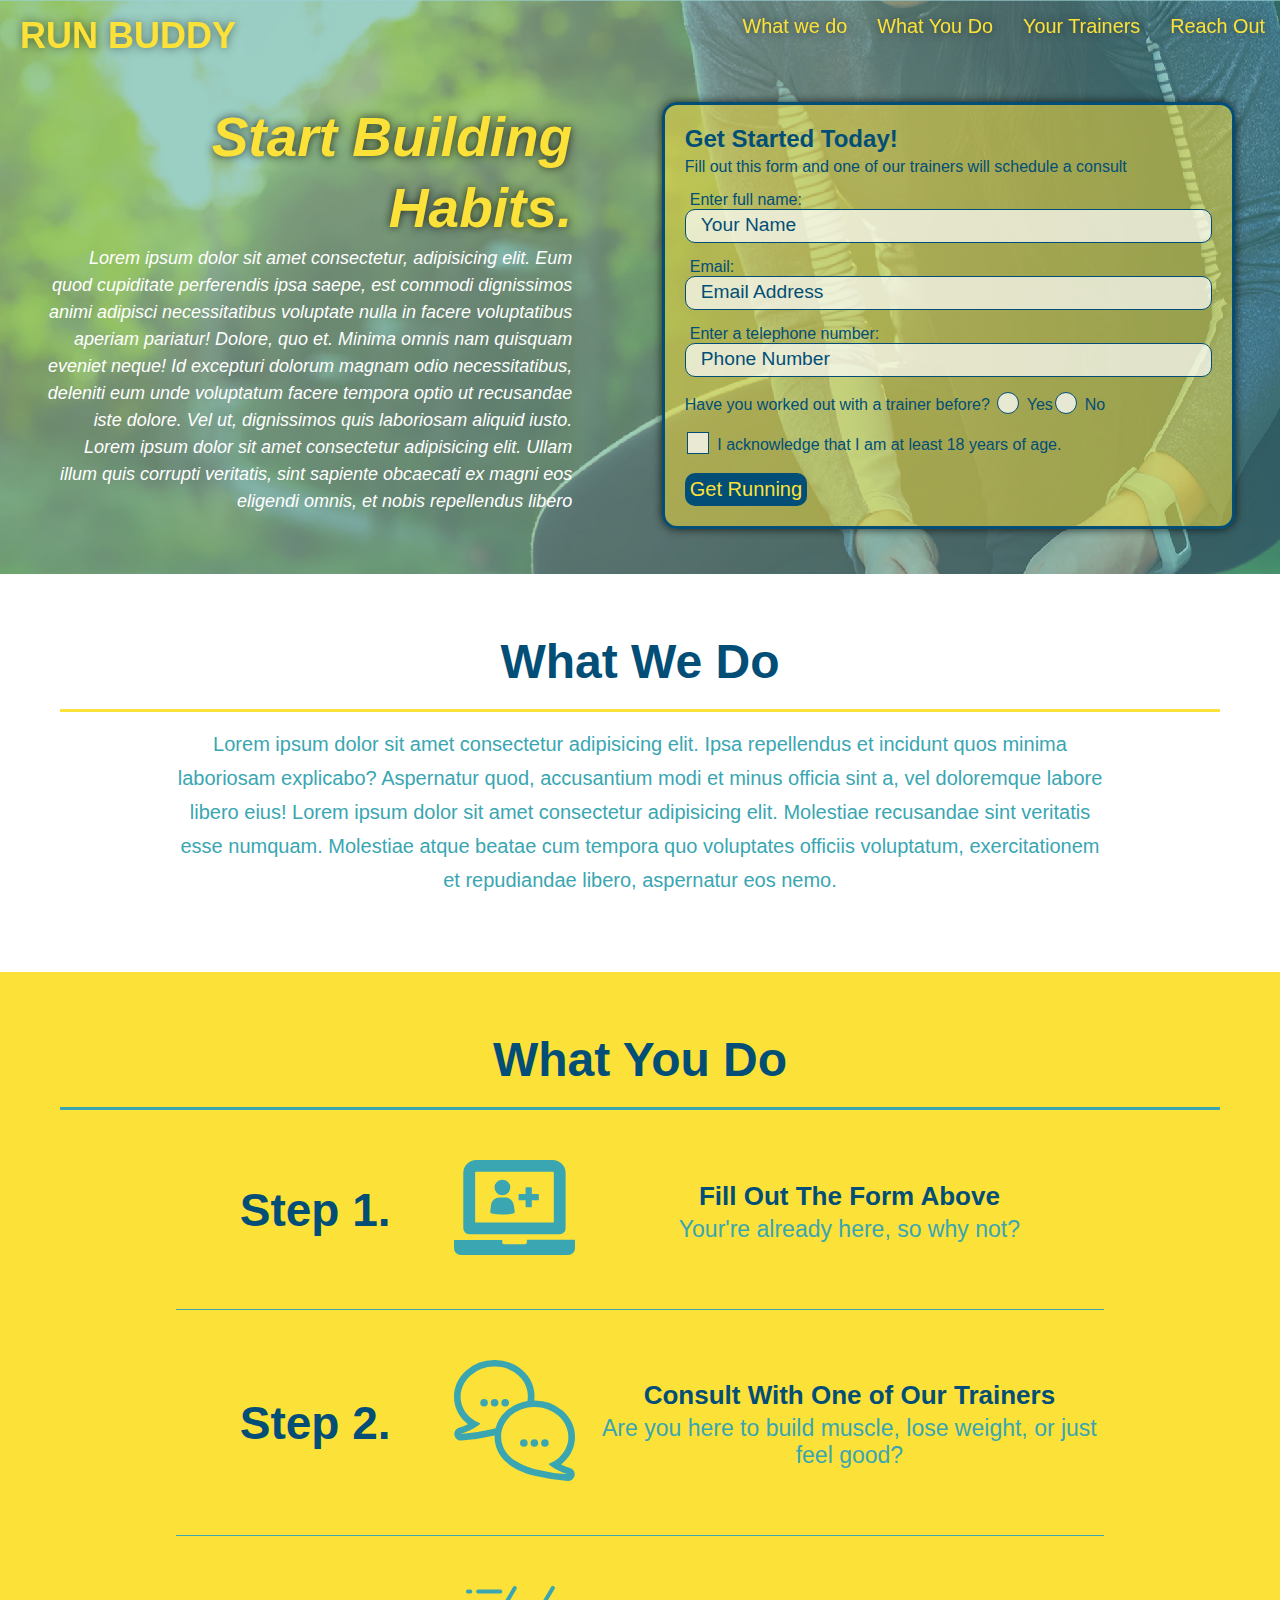
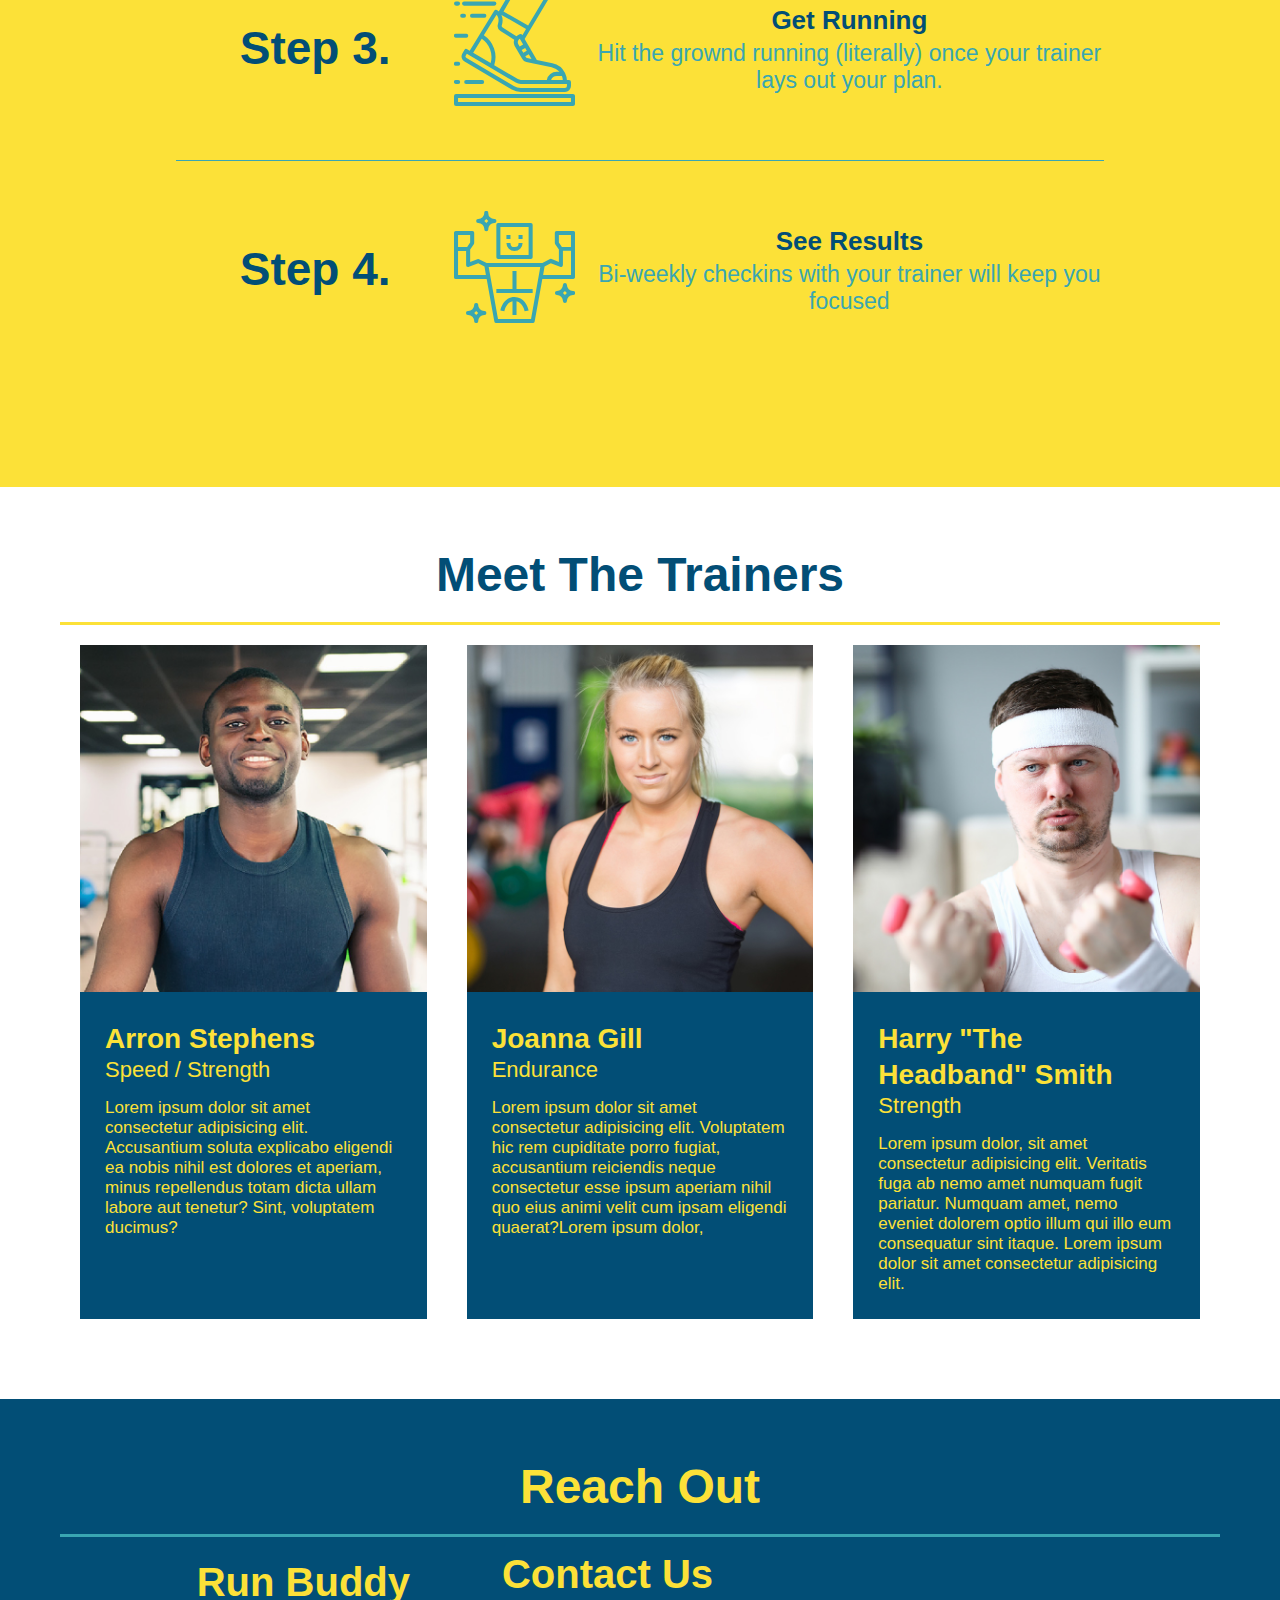
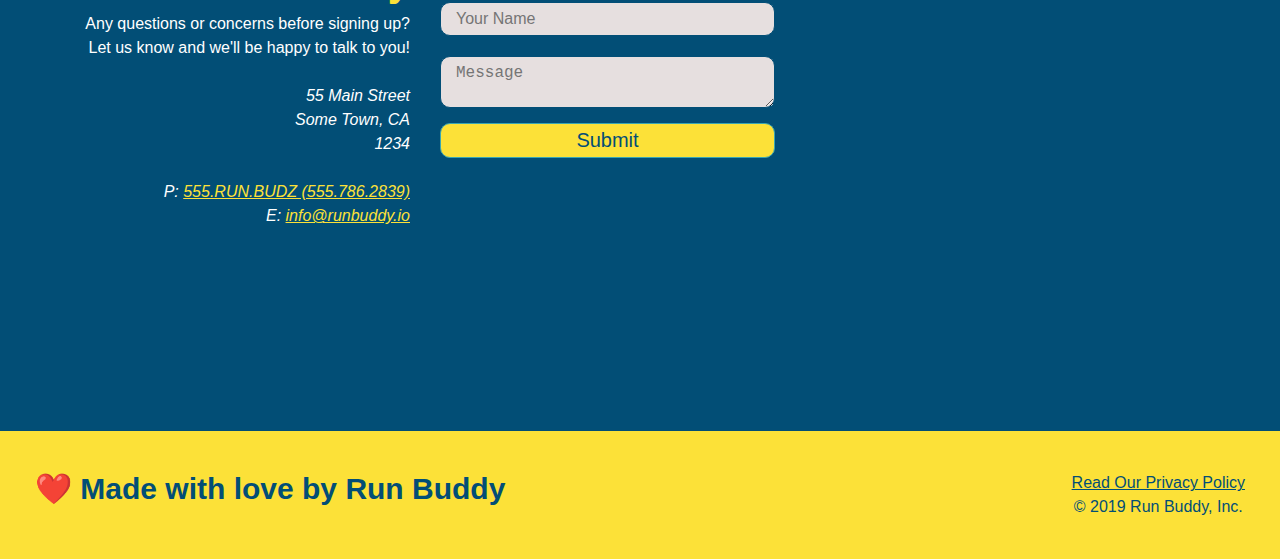
<file: index.html>
<!DOCTYPE html>
<html lang="en">
<head>
    <meta charset="UTF-8">
    <meta http-equiv="X-UA-Compatible" content="IE=edge">
    <meta name="viewport" content="width=device-width, initial-scale=1.0">
    <title>Run Buddy</title>
    <link rel="stylesheet" href="assests/css/styles.css">
    <link rel="stylesheet" href="assests/css/media-queries.css">
</head>
<body>
    <header>
        <h1><a href="/">RUN BUDDY</a></h1>
        <nav>
            <ul>
                <li>
                    <a href="#what-we-do">What we do</a>
                </li>
                <li>
                    <a href="#what-you-do">What You Do</a>
                </li>
                <li>
                    <a href="#your-trainers">Your Trainers</a>
                </li>
                <li>
                    <a href="#reach-out">Reach Out</a>
                </li>
            </ul>
        </nav>
    </header>
    <!-- hero/jumbotron -->
    <section class="hero">
        <!-- Naviagtion -->

        <div id="hero-content">
            <div id="hero-motivation">
                <h2>Start Building Habits.</h2>
                <p>Lorem ipsum dolor sit amet consectetur, adipisicing elit. Eum quod cupiditate perferendis ipsa saepe, est commodi dignissimos animi adipisci necessitatibus voluptate nulla in facere voluptatibus aperiam pariatur! Dolore, quo et.
                Minima omnis nam quisquam eveniet neque! Id excepturi dolorum magnam odio necessitatibus, deleniti eum unde voluptatum facere tempora optio ut recusandae iste dolore. Vel ut, dignissimos quis laboriosam aliquid iusto. Lorem ipsum dolor sit amet consectetur adipisicing elit. Ullam illum quis corrupti veritatis, sint sapiente obcaecati ex magni eos eligendi omnis, et nobis repellendus libero </p>
            </div>
        <!-- Form  -->
            <div id="sign-up">
                <h3>Get Started Today!</h3>
                <p>Fill out this form and one of our trainers will schedule a consult</p>
                <form action="#" method="POST">
                    <label for="full_name">Enter full name:</label>
                    <input type="text" name="full_name" id="full_name" placeholder="Your Name" class="form_input" />
                    <label for="email">Email:</label>
                    <input type="email" name="email" id="email" placeholder="Email Address" class="form_input"/>
                    <label for="phone_number">Enter a telephone number:</label>
                    <input type="tel" name="phone_number" id="phone_number" placeholder="Phone Number" class="form_input" />  
                    <p>
                        Have you worked out with a trainer before?
                        <span class="radio-wrapper">
                            <input type="radio" id="yes" name="experience" />
                            <label for="yes" name=>Yes</label>
                        </span>
                        <span class="radio-wrapper">
                            <input type="radio" id="no" name="experience" />
                            <label for="no">No</label>
                        </span>
                    </p>
                    <p>
                        <span class="checkbox-wrapper">
                            <input type="checkbox" name="age_verification" id="age_verification" />
                            <label for="age_verification">
                            I acknowledge that I am at least 18 years of age.
                            </label>
                        </span>
                    </p>
                    <button type="submit">Get Running</button>
                </form>
            </div>
        </div>
    </section>
<!-- End of JumboTron -->

    <!-- "what we do" section -->
    <section id="what-we-do" class="intro">
        <h2 class="section-title primary-border center">What We Do</h2>
            <p>Lorem ipsum dolor sit amet consectetur adipisicing elit. Ipsa repellendus et incidunt quos minima laboriosam explicabo? Aspernatur quod, accusantium modi et minus officia sint a, vel doloremque labore libero eius! Lorem ipsum dolor sit amet consectetur adipisicing elit. Molestiae recusandae sint veritatis esse numquam. Molestiae atque beatae cum tempora quo voluptates officiis voluptatum, exercitationem et repudiandae libero, aspernatur eos nemo.</p>
    </section>

    <!-- "what you do" section -->
    <section id="what-you-do" class="steps">
        <h2 class="section-title secondary-border center">What You Do</h2>
        <div class="step">
            <h3>Step 1.</h3>
            <div class="step-info">
                <div class="step-img">
                    <img src="/assests/images/step-1.svg" alt="" width="">
                </div>
                <div class="step-text">
                    <h4>Fill Out The Form Above</h4>
                    <p>Your're already here, so why not?</p>
                </div>
            </div>
        </div>

        <div class="step">
            <h3>Step 2.</h3>
            <div class="step-info">
                <div class="step-img">
                    <img src="assests/images/step-2.svg" alt="">
                </div>
                <div class="step-text">
                    <h4>Consult With One of Our Trainers</h4>
                    <p>Are you here to build muscle, lose weight, or just feel good?</p>
                </div>
            </div>
        </div>

        <div class="step">
            <h3>Step 3.</h3>
            <div class="step-info">
                <div class="step-img">
                    <img src="assests/images/step-3.svg" alt="">
                </div>
                <div class="step-text">
                    <h4>Get Running</h4>
                    <p>Hit the grownd running (literally) once your trainer lays out your plan.</p>
                </div>
            </div>
        </div>

        <div class="step">
            <h3>Step 4.</h3>
            <div class="step-info">
                <div class="step-img">
                    <img src="assests/images/step-4.svg" alt="">
                </div>
                <div class="step-text">
                    <h4>See Results</h4>
                    <p>Bi-weekly checkins with your trainer will keep you focused</p>
                </div>
            </div>
        </div>
    </section>

    <!-- "meet the trainers" section -->
    <section id="your-trainers">
        <h2 class="section-title primary-border center">Meet The Trainers</h2>
        <div class="trainers">
            <article class="trainer">
                <img src="assests/images/trainer-1.jpg" alt="photo of a trainer in his workout clothes">
                <div class="trainer-bio">
                    <h3 class="trainer-name">Arron Stephens</h3>
                    <h4 class="trainer-role">Speed / Strength</h4>
                    <p>Lorem ipsum dolor sit amet consectetur adipisicing elit. Accusantium soluta explicabo eligendi ea nobis nihil est dolores et aperiam, minus repellendus totam dicta ullam labore aut tenetur? Sint, voluptatem ducimus?</p>
                </div>
            </article>
            <article class="trainer">
                <img src="assests/images/trainer-2.jpg" alt="female trainer in workout clothes">
                <div class="trainer-bio">
                    <h3 class="trainer-name">Joanna Gill</h3>
                    <h4 class="trainer-role">Endurance</h4>
                    <p>Lorem ipsum dolor sit amet consectetur adipisicing elit. Voluptatem hic rem cupiditate porro fugiat, accusantium reiciendis neque consectetur esse ipsum aperiam nihil quo eius animi velit cum ipsam eligendi quaerat?Lorem ipsum dolor,</p>
                    
                </div>
                
            </article>
            <article class="trainer">
                <img src="assests/images/trainer-3.jpg" alt="male trainer with weights and headband">
                <div class="trainer-bio">
                    <h3 class="trainer-name">Harry "The Headband" Smith</h3>
                    <h4 class="trainer-role">Strength</h4>
                    <p>Lorem ipsum dolor, sit amet consectetur adipisicing elit. Veritatis fuga ab nemo amet numquam fugit pariatur. Numquam amet, nemo eveniet dolorem optio illum qui illo eum consequatur sint itaque. Lorem ipsum dolor sit amet consectetur adipisicing elit. </p>
                </div>
            </article>
        </div>
    </section>

    <!-- "reach out" section -->
    <section id="reach-out" class="contact">
        <h2 class="section-title primary-border center">Reach Out</h2>
        
        <div class="contact-info">
            <div id="map">
                <iframe src="https://www.google.com/maps/embed?pb=!1m18!1m12!1m3!1d3296.7954696980382!2d-118.68028168481482!3d34.27926741317954!2m3!1f0!2f0!3f0!3m2!1i1024!2i768!4f13.1!3m3!1m2!1s0x80e8282947a3dd3d%3A0x8794a78a62784105!2s5809%20Cochran%20St%2C%20Simi%20Valley%2C%20CA%2093063!5e0!3m2!1sen!2sus!4v1639507050065!5m2!1sen!2sus" width="400" height="400" style="border:0;" allowfullscreen="" loading="lazy"></iframe>
            </div>
            <div id="address">
                <h3 class="text-right">Run Buddy</h3>
                <p class="text-right">
                    Any questions or concerns before signing up? <br />
                    Let us know and we'll be happy to talk to you!
                </p><br />
                <address class="text-right">
                    55 Main Street <br />
                    Some Town, CA <br />
                    1234 <br /><br />
                    P: <a href="">555.RUN.BUDZ (555.786.2839)</a><br />
                    E: <a href="mailto:info@runbuddy.io">info@runbuddy.io</a>
                </address>
            </div>
            <div id="contact-us">
                <form action="index.html" method="POST">
                    <h3>Contact Us</h3>
                    <input type="text" placeholder="Your Name">
                    <textarea name="message" id="message" cols="30" rows="2" placeholder="Message"></textarea>
                    <button type="submit">Submit</button>
                </form>
            </div>
        </div>
    </section>

    <!-- Footer -->
    <footer>
        <h2>❤️ Made with love by Run Buddy</h2>
        <div>
            <a href="./privacy-policy.html">Read Our Privacy Policy</a>
            <p>&copy; 2019 Run Buddy, Inc.</p>
        </div>
        
    </footer>
</body>
</html>
</file>
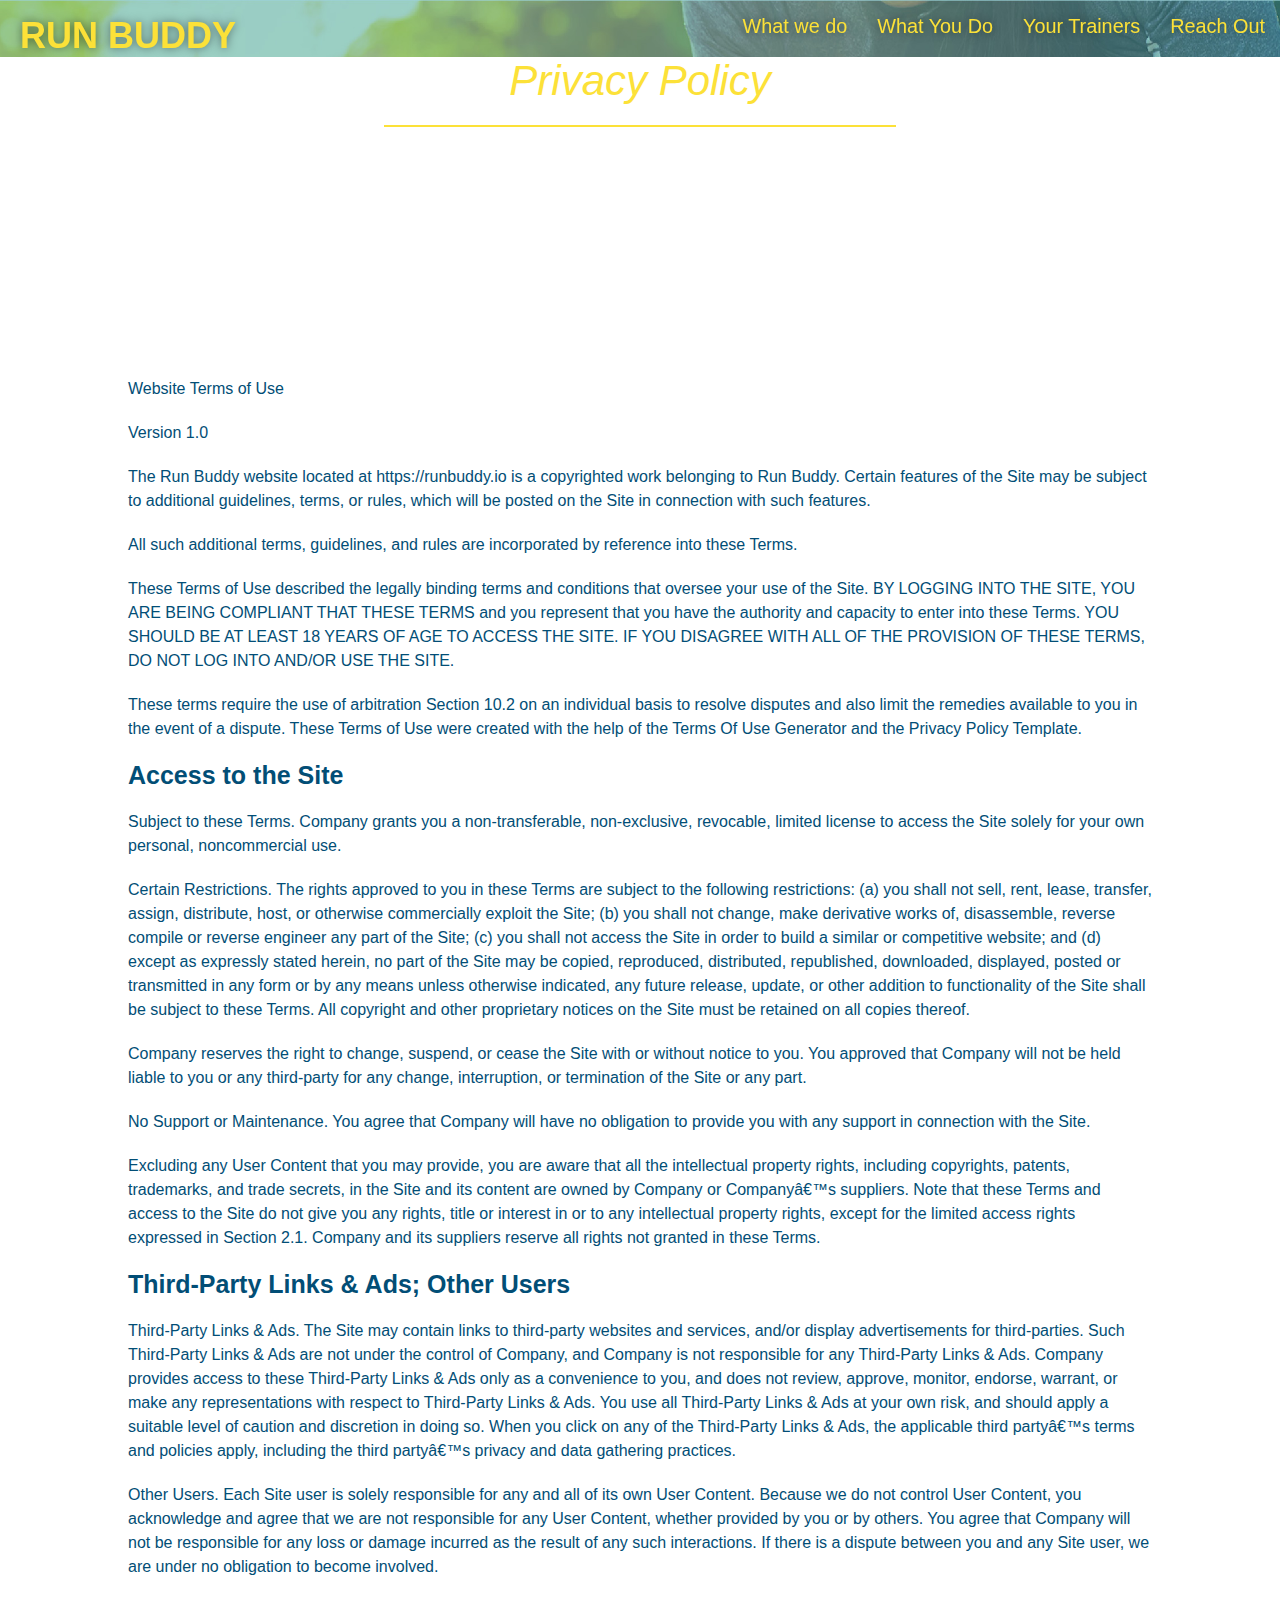
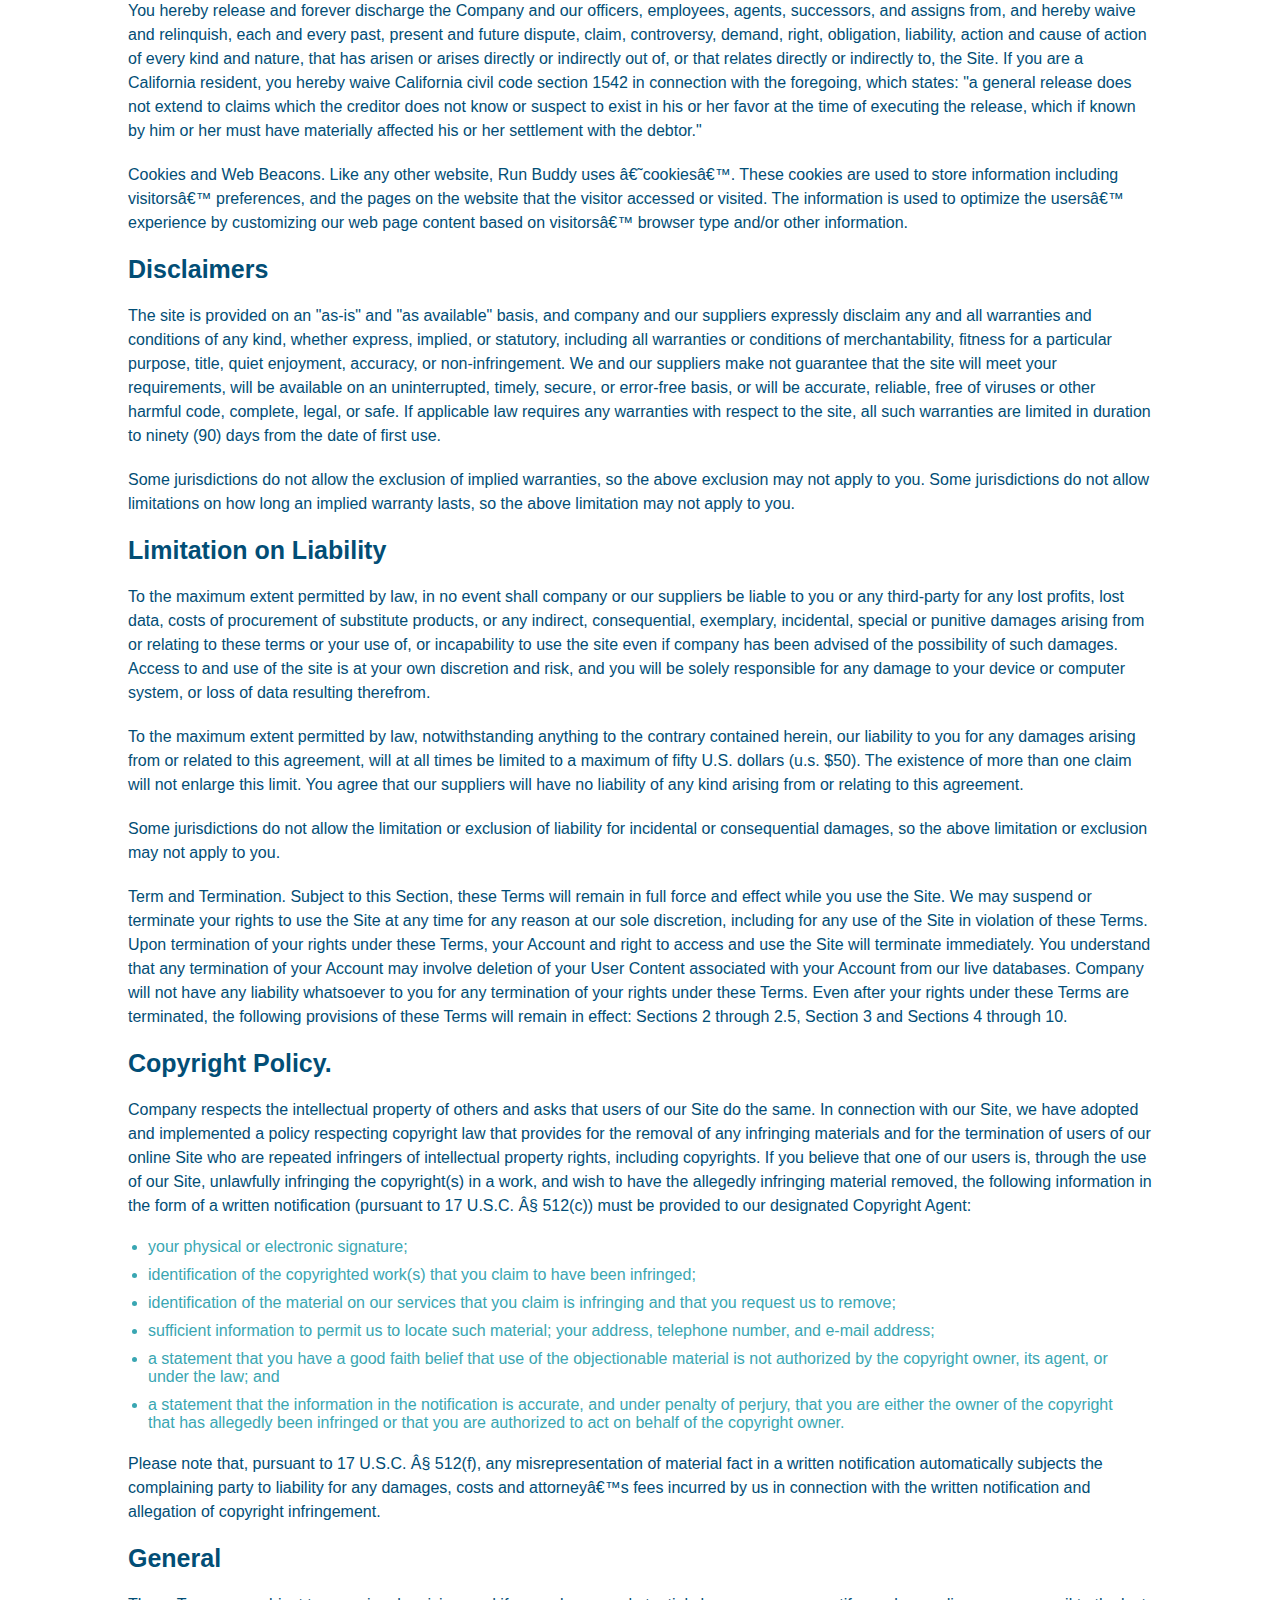
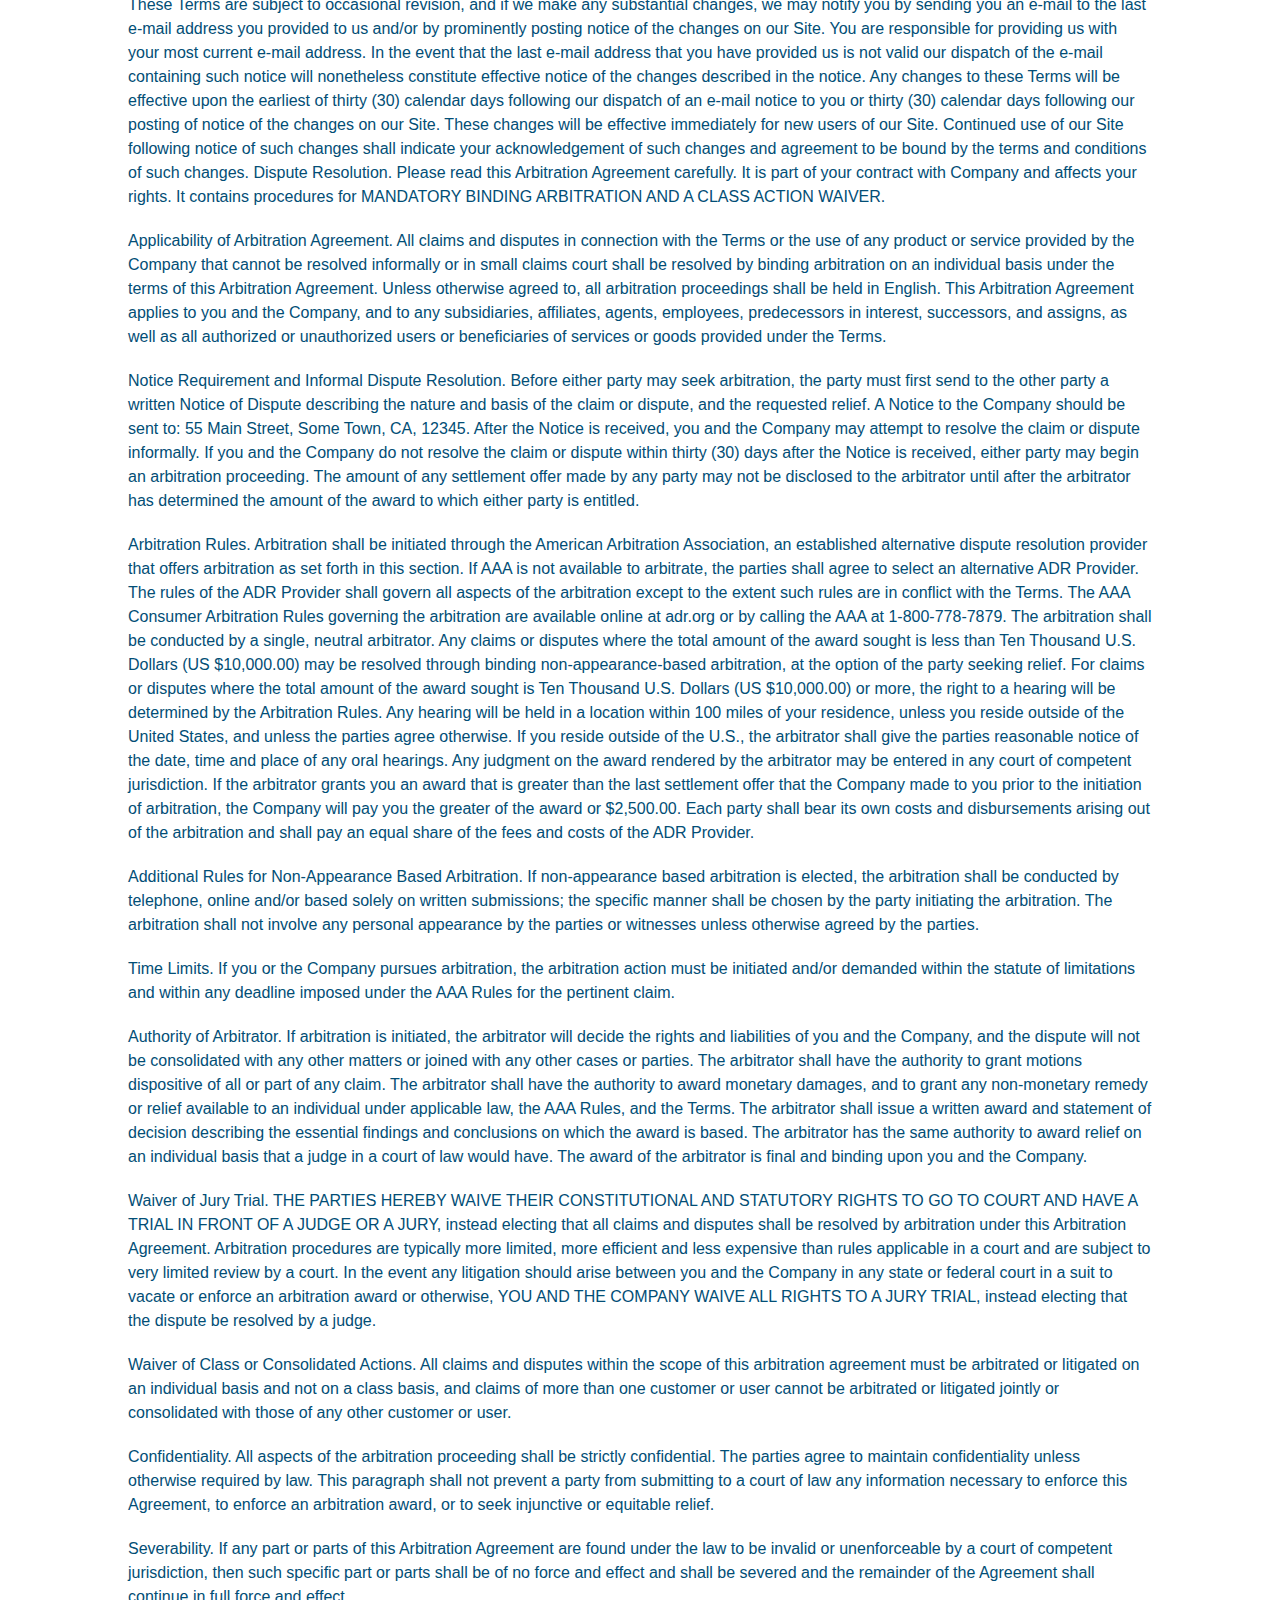
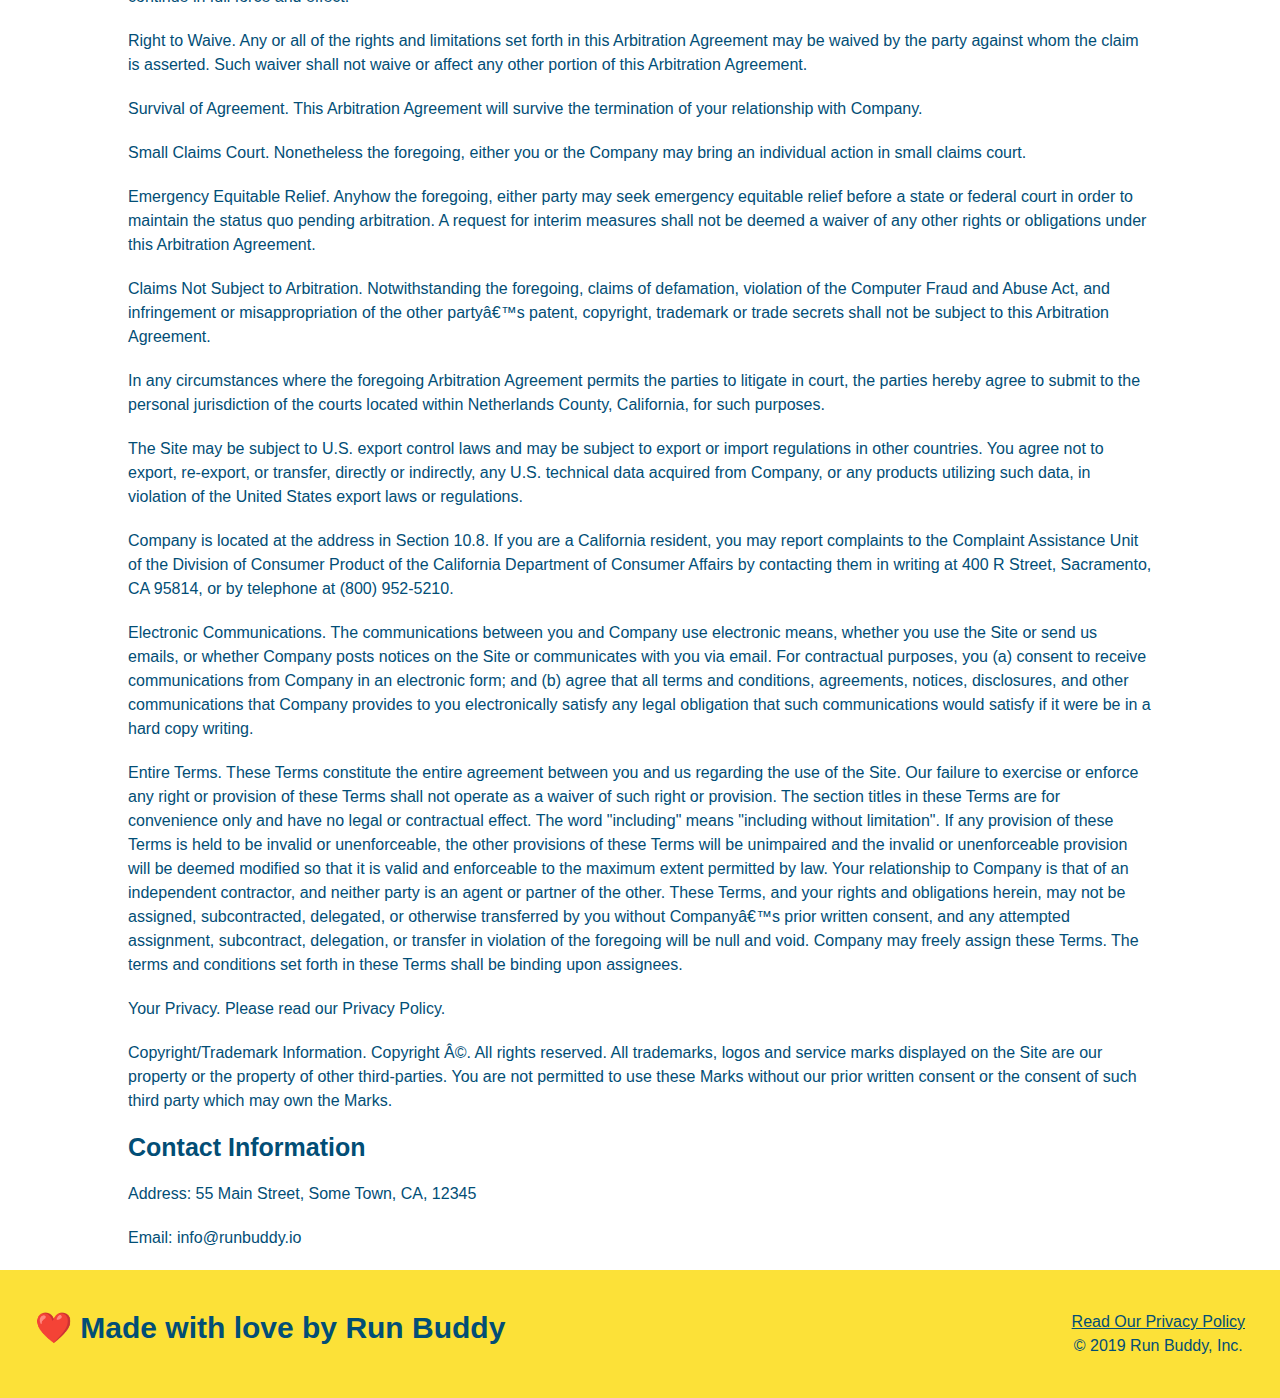
<file: privacy-policy.html>
<!DOCTYPE html>
<html lang="en">
<head>
    <meta charset="UTF-8">
    <meta http-equiv="X-UA-Compatible" content="IE=edge">
    <meta name="viewport" content="width=device-width, initial-scale=1.0">
    <title>Privacy Policy - Run Buddy</title>
    <link rel="stylesheet" href="assests/css/styles.css">
    <link rel="stylesheet" href="assests/css/privacy-styles.css">
</head>
<body>
        <!-- Naviagtion -->
        <header>
            <h1><a href="/">RUN BUDDY</a></h1>
            <nav>
                <ul>
                    <li>
                        <a href="./index.html#what-we-do">What we do</a>
                    </li>
                    <li>
                        <a href="./index.html#what-you-do">What You Do</a>
                    </li>
                    <li>
                        <a href="./index.html#your-trainers">Your Trainers</a>
                    </li>
                    <li>
                        <a href="./index.html#reach-out">Reach Out</a>
                    </li>
                </ul>
            </nav>
        </header>
    
    <!-- hero/jumbotron -->
        <section class="hero">
            <h2 class="page-title">
                Privacy Policy
            </h2>
        </section>

    <!-- Privacy Policy -->
    <article class="secondary-content">
        <p>
            Website Terms of Use
        </p>
    
        <p>
        Version 1.0
        </p>

        <p>
        The Run Buddy website located at https://runbuddy.io is a copyrighted work belonging to Run Buddy. Certain
        features of the Site may be subject to additional guidelines, terms, or rules, which will be posted on the Site
        in connection with such features.
        </p>

        <p>
        All such additional terms, guidelines, and rules are incorporated by reference into these Terms.
        </p>

        <p>
        These Terms of Use described the legally binding terms and conditions that oversee your use of the Site. BY
        LOGGING INTO THE SITE, YOU ARE BEING COMPLIANT THAT THESE TERMS and you represent that you have the authority
        and capacity to enter into these Terms. YOU SHOULD BE AT LEAST 18 YEARS OF AGE TO ACCESS THE SITE. IF YOU
        DISAGREE WITH ALL OF THE PROVISION OF THESE TERMS, DO NOT LOG INTO AND/OR USE THE SITE.
        </p>

        <p>
        These terms require the use of arbitration Section 10.2 on an individual basis to resolve disputes and also
        limit the remedies available to you in the event of a dispute. These Terms of Use were created with the help of
        the Terms Of Use Generator and the Privacy Policy Template.
        </p>

        <h3>
        Access to the Site
        </h3>

        <p>
        Subject to these Terms. Company grants you a non-transferable, non-exclusive, revocable, limited license to
        access the Site solely for your own personal, noncommercial use.
        </p>

        <p>
        Certain Restrictions. The rights approved to you in these Terms are subject to the following restrictions: (a)
        you shall not sell, rent, lease, transfer, assign, distribute, host, or otherwise commercially exploit the Site;
        (b) you shall not change, make derivative works of, disassemble, reverse compile or reverse engineer any part of
        the Site; (c) you shall not access the Site in order to build a similar or competitive website; and (d) except
        as expressly stated herein, no part of the Site may be copied, reproduced, distributed, republished, downloaded,
        displayed, posted or transmitted in any form or by any means unless otherwise indicated, any future release,
        update, or other addition to functionality of the Site shall be subject to these Terms. All copyright and other
        proprietary notices on the Site must be retained on all copies thereof.
        </p>

        <p>
        Company reserves the right to change, suspend, or cease the Site with or without notice to you. You approved
        that Company will not be held liable to you or any third-party for any change, interruption, or termination of
        the Site or any part.
        </p>

        <p>
        No Support or Maintenance. You agree that Company will have no obligation to provide you with any support in
        connection with the Site.
        </p>

        <p>
        Excluding any User Content that you may provide, you are aware that all the intellectual property rights,
        including copyrights, patents, trademarks, and trade secrets, in the Site and its content are owned by Company
        or Companyâ€™s suppliers. Note that these Terms and access to the Site do not give you any rights, title or
        interest in or to any intellectual property rights, except for the limited access rights expressed in Section
        2.1. Company and its suppliers reserve all rights not granted in these Terms.
        </p>

        <h3>
        Third-Party Links & Ads; Other Users
        </h3>

        <p>
        Third-Party Links & Ads. The Site may contain links to third-party websites and services, and/or display
        advertisements for third-parties. Such Third-Party Links & Ads are not under the control of Company, and Company
        is not responsible for any Third-Party Links & Ads. Company provides access to these Third-Party Links & Ads
        only as a convenience to you, and does not review, approve, monitor, endorse, warrant, or make any
        representations with respect to Third-Party Links & Ads. You use all Third-Party Links & Ads at your own risk,
        and should apply a suitable level of caution and discretion in doing so. When you click on any of the
        Third-Party Links & Ads, the applicable third partyâ€™s terms and policies apply, including the third partyâ€™s
        privacy and data gathering practices.
        </p>

        <p>
        Other Users. Each Site user is solely responsible for any and all of its own User Content. Because we do not
        control User Content, you acknowledge and agree that we are not responsible for any User Content, whether
        provided by you or by others. You agree that Company will not be responsible for any loss or damage incurred as
        the result of any such interactions. If there is a dispute between you and any Site user, we are under no
        obligation to become involved.
        </p>

        <p>
        You hereby release and forever discharge the Company and our officers, employees, agents, successors, and
        assigns from, and hereby waive and relinquish, each and every past, present and future dispute, claim,
        controversy, demand, right, obligation, liability, action and cause of action of every kind and nature, that has
        arisen or arises directly or indirectly out of, or that relates directly or indirectly to, the Site. If you are
        a California resident, you hereby waive California civil code section 1542 in connection with the foregoing,
        which states: "a general release does not extend to claims which the creditor does not know or suspect to exist
        in his or her favor at the time of executing the release, which if known by him or her must have materially
        affected his or her settlement with the debtor."
        </p>

        <p>
        Cookies and Web Beacons. Like any other website, Run Buddy uses â€˜cookiesâ€™. These cookies are used to store
        information including visitorsâ€™ preferences, and the pages on the website that the visitor accessed or visited.
        The information is used to optimize the usersâ€™ experience by customizing our web page content based on visitorsâ€™
        browser type and/or other information.
        </p>

        <h3>
        Disclaimers
        </h3>

        <p>
        The site is provided on an "as-is" and "as available" basis, and company and our suppliers expressly disclaim
        any and all warranties and conditions of any kind, whether express, implied, or statutory, including all
        warranties or conditions of merchantability, fitness for a particular purpose, title, quiet enjoyment, accuracy,
        or non-infringement. We and our suppliers make not guarantee that the site will meet your requirements, will be
        available on an uninterrupted, timely, secure, or error-free basis, or will be accurate, reliable, free of
        viruses or other harmful code, complete, legal, or safe. If applicable law requires any warranties with respect
        to the site, all such warranties are limited in duration to ninety (90) days from the date of first use.
        </p>

        <p>
        Some jurisdictions do not allow the exclusion of implied warranties, so the above exclusion may not apply to
        you. Some jurisdictions do not allow limitations on how long an implied warranty lasts, so the above limitation
        may not apply to you.
        </p>

        <h3>
        Limitation on Liability
        </h3>

        <p>
        To the maximum extent permitted by law, in no event shall company or our suppliers be liable to you or any
        third-party for any lost profits, lost data, costs of procurement of substitute products, or any indirect,
        consequential, exemplary, incidental, special or punitive damages arising from or relating to these terms or
        your use of, or incapability to use the site even if company has been advised of the possibility of such
        damages. Access to and use of the site is at your own discretion and risk, and you will be solely responsible
        for any damage to your device or computer system, or loss of data resulting therefrom.
        </p>

        <p>
        To the maximum extent permitted by law, notwithstanding anything to the contrary contained herein, our liability
        to you for any damages arising from or related to this agreement, will at all times be limited to a maximum of
        fifty U.S. dollars (u.s. $50). The existence of more than one claim will not enlarge this limit. You agree that
        our suppliers will have no liability of any kind arising from or relating to this agreement.
        </p>

        <p>
        Some jurisdictions do not allow the limitation or exclusion of liability for incidental or consequential
        damages, so the above limitation or exclusion may not apply to you.
        </p>

        <p>
        Term and Termination. Subject to this Section, these Terms will remain in full force and effect while you use
        the Site. We may suspend or terminate your rights to use the Site at any time for any reason at our sole
        discretion, including for any use of the Site in violation of these Terms. Upon termination of your rights under
        these Terms, your Account and right to access and use the Site will terminate immediately. You understand that
        any termination of your Account may involve deletion of your User Content associated with your Account from our
        live databases. Company will not have any liability whatsoever to you for any termination of your rights under
        these Terms. Even after your rights under these Terms are terminated, the following provisions of these Terms
        will remain in effect: Sections 2 through 2.5, Section 3 and Sections 4 through 10.
        </p>

        <h3>
        Copyright Policy.
        </h3>

        <p>
        Company respects the intellectual property of others and asks that users of our Site do the same. In connection
        with our Site, we have adopted and implemented a policy respecting copyright law that provides for the removal
        of any infringing materials and for the termination of users of our online Site who are repeated infringers of
        intellectual property rights, including copyrights. If you believe that one of our users is, through the use of
        our Site, unlawfully infringing the copyright(s) in a work, and wish to have the allegedly infringing material
        removed, the following information in the form of a written notification (pursuant to 17 U.S.C. Â§ 512(c)) must
        be provided to our designated Copyright Agent:
        </p>

        <ul>
        <li>
            your physical or electronic signature;
        </li>
        <li>
            identification of the copyrighted work(s) that you claim to have been infringed;
        </li>
        <li>
            identification of the material on our services that you claim is infringing and that you request us to remove;
        </li>
        <li>
            sufficient information to permit us to locate such material; your address, telephone number, and e-mail
            address;
        </li>
        <li>
            a statement that you have a good faith belief that use of the objectionable material is not authorized by the
            copyright owner, its agent, or under the law; and
        </li>
        <li>
            a statement that the information in the notification is accurate, and under penalty of perjury, that you are
            either the owner of the copyright that has allegedly been infringed or that you are authorized to act on
            behalf of the copyright owner.
        </li>
        </ul>

        <p>
        Please note that, pursuant to 17 U.S.C. Â§ 512(f), any misrepresentation of material fact in a written
        notification automatically subjects the complaining party to liability for any damages, costs and attorneyâ€™s
        fees incurred by us in connection with the written notification and allegation of copyright infringement.
        </p>

        <h3>
        General
        </h3>

        <p>
        These Terms are subject to occasional revision, and if we make any substantial changes, we may notify you by
        sending you an e-mail to the last e-mail address you provided to us and/or by prominently posting notice of the
        changes on our Site. You are responsible for providing us with your most current e-mail address. In the event
        that the last e-mail address that you have provided us is not valid our dispatch of the e-mail containing such
        notice will nonetheless constitute effective notice of the changes described in the notice. Any changes to these
        Terms will be effective upon the earliest of thirty (30) calendar days following our dispatch of an e-mail
        notice to you or thirty (30) calendar days following our posting of notice of the changes on our Site. These
        changes will be effective immediately for new users of our Site. Continued use of our Site following notice of
        such changes shall indicate your acknowledgement of such changes and agreement to be bound by the terms and
        conditions of such changes. Dispute Resolution. Please read this Arbitration Agreement carefully. It is part of
        your contract with Company and affects your rights. It contains procedures for MANDATORY BINDING ARBITRATION AND
        A CLASS ACTION WAIVER.
        </p>

        <p>
        Applicability of Arbitration Agreement. All claims and disputes in connection with the Terms or the use of any
        product or service provided by the Company that cannot be resolved informally or in small claims court shall be
        resolved by binding arbitration on an individual basis under the terms of this Arbitration Agreement. Unless
        otherwise agreed to, all arbitration proceedings shall be held in English. This Arbitration Agreement applies to
        you and the Company, and to any subsidiaries, affiliates, agents, employees, predecessors in interest,
        successors, and assigns, as well as all authorized or unauthorized users or beneficiaries of services or goods
        provided under the Terms.
        </p>

        <p>
        Notice Requirement and Informal Dispute Resolution. Before either party may seek arbitration, the party must
        first send to the other party a written Notice of Dispute describing the nature and basis of the claim or
        dispute, and the requested relief. A Notice to the Company should be sent to: 55 Main Street, Some Town, CA,
        12345. After the Notice is received, you and the Company may attempt to resolve the claim or dispute informally.
        If you and the Company do not resolve the claim or dispute within thirty (30) days after the Notice is received,
        either party may begin an arbitration proceeding. The amount of any settlement offer made by any party may not
        be disclosed to the arbitrator until after the arbitrator has determined the amount of the award to which either
        party is entitled.
        </p>

        <p>
        Arbitration Rules. Arbitration shall be initiated through the American Arbitration Association, an established
        alternative dispute resolution provider that offers arbitration as set forth in this section. If AAA is not
        available to arbitrate, the parties shall agree to select an alternative ADR Provider. The rules of the ADR
        Provider shall govern all aspects of the arbitration except to the extent such rules are in conflict with the
        Terms. The AAA Consumer Arbitration Rules governing the arbitration are available online at adr.org or by
        calling the AAA at 1-800-778-7879. The arbitration shall be conducted by a single, neutral arbitrator. Any
        claims or disputes where the total amount of the award sought is less than Ten Thousand U.S. Dollars (US
        $10,000.00) may be resolved through binding non-appearance-based arbitration, at the option of the party seeking
        relief. For claims or disputes where the total amount of the award sought is Ten Thousand U.S. Dollars (US
        $10,000.00) or more, the right to a hearing will be determined by the Arbitration Rules. Any hearing will be
        held in a location within 100 miles of your residence, unless you reside outside of the United States, and
        unless the parties agree otherwise. If you reside outside of the U.S., the arbitrator shall give the parties
        reasonable notice of the date, time and place of any oral hearings. Any judgment on the award rendered by the
        arbitrator may be entered in any court of competent jurisdiction. If the arbitrator grants you an award that is
        greater than the last settlement offer that the Company made to you prior to the initiation of arbitration, the
        Company will pay you the greater of the award or $2,500.00. Each party shall bear its own costs and
        disbursements arising out of the arbitration and shall pay an equal share of the fees and costs of the ADR
        Provider.
        </p>

        <p>
        Additional Rules for Non-Appearance Based Arbitration. If non-appearance based arbitration is elected, the
        arbitration shall be conducted by telephone, online and/or based solely on written submissions; the specific
        manner shall be chosen by the party initiating the arbitration. The arbitration shall not involve any personal
        appearance by the parties or witnesses unless otherwise agreed by the parties.
        </p>

        <p>
        Time Limits. If you or the Company pursues arbitration, the arbitration action must be initiated and/or demanded
        within the statute of limitations and within any deadline imposed under the AAA Rules for the pertinent claim.
        </p>

        <p>
        Authority of Arbitrator. If arbitration is initiated, the arbitrator will decide the rights and liabilities of
        you and the Company, and the dispute will not be consolidated with any other matters or joined with any other
        cases or parties. The arbitrator shall have the authority to grant motions dispositive of all or part of any
        claim. The arbitrator shall have the authority to award monetary damages, and to grant any non-monetary remedy
        or relief available to an individual under applicable law, the AAA Rules, and the Terms. The arbitrator shall
        issue a written award and statement of decision describing the essential findings and conclusions on which the
        award is based. The arbitrator has the same authority to award relief on an individual basis that a judge in a
        court of law would have. The award of the arbitrator is final and binding upon you and the Company.
        </p>

        <p>
        Waiver of Jury Trial. THE PARTIES HEREBY WAIVE THEIR CONSTITUTIONAL AND STATUTORY RIGHTS TO GO TO COURT AND HAVE
        A TRIAL IN FRONT OF A JUDGE OR A JURY, instead electing that all claims and disputes shall be resolved by
        arbitration under this Arbitration Agreement. Arbitration procedures are typically more limited, more efficient
        and less expensive than rules applicable in a court and are subject to very limited review by a court. In the
        event any litigation should arise between you and the Company in any state or federal court in a suit to vacate
        or enforce an arbitration award or otherwise, YOU AND THE COMPANY WAIVE ALL RIGHTS TO A JURY TRIAL, instead
        electing that the dispute be resolved by a judge.
        </p>

        <p>
        Waiver of Class or Consolidated Actions. All claims and disputes within the scope of this arbitration agreement
        must be arbitrated or litigated on an individual basis and not on a class basis, and claims of more than one
        customer or user cannot be arbitrated or litigated jointly or consolidated with those of any other customer or
        user.
        </p>

        <p>
        Confidentiality. All aspects of the arbitration proceeding shall be strictly confidential. The parties agree to
        maintain confidentiality unless otherwise required by law. This paragraph shall not prevent a party from
        submitting to a court of law any information necessary to enforce this Agreement, to enforce an arbitration
        award, or to seek injunctive or equitable relief.
        </p>

        <p>
        Severability. If any part or parts of this Arbitration Agreement are found under the law to be invalid or
        unenforceable by a court of competent jurisdiction, then such specific part or parts shall be of no force and
        effect and shall be severed and the remainder of the Agreement shall continue in full force and effect.
        </p>

        <p>
        Right to Waive. Any or all of the rights and limitations set forth in this Arbitration Agreement may be waived
        by the party against whom the claim is asserted. Such waiver shall not waive or affect any other portion of this
        Arbitration Agreement.
        </p>

        <p>
        Survival of Agreement. This Arbitration Agreement will survive the termination of your relationship with
        Company.
        </p>

        <p>
        Small Claims Court. Nonetheless the foregoing, either you or the Company may bring an individual action in small
        claims court.
        </p>

        <p>
        Emergency Equitable Relief. Anyhow the foregoing, either party may seek emergency equitable relief before a
        state or federal court in order to maintain the status quo pending arbitration. A request for interim measures
        shall not be deemed a waiver of any other rights or obligations under this Arbitration Agreement.
        </p>

        <p>
        Claims Not Subject to Arbitration. Notwithstanding the foregoing, claims of defamation, violation of the
        Computer Fraud and Abuse Act, and infringement or misappropriation of the other partyâ€™s patent, copyright,
        trademark or trade secrets shall not be subject to this Arbitration Agreement.
        </p>

        <p>
        In any circumstances where the foregoing Arbitration Agreement permits the parties to litigate in court, the
        parties hereby agree to submit to the personal jurisdiction of the courts located within Netherlands County,
        California, for such purposes.
        </p>

        <p>
        The Site may be subject to U.S. export control laws and may be subject to export or import regulations in other
        countries. You agree not to export, re-export, or transfer, directly or indirectly, any U.S. technical data
        acquired from Company, or any products utilizing such data, in violation of the United States export laws or
        regulations.
        </p>

        <p>
        Company is located at the address in Section 10.8. If you are a California resident, you may report complaints
        to the Complaint Assistance Unit of the Division of Consumer Product of the California Department of Consumer
        Affairs by contacting them in writing at 400 R Street, Sacramento, CA 95814, or by telephone at (800) 952-5210.
        </p>

        <p>
        Electronic Communications. The communications between you and Company use electronic means, whether you use the
        Site or send us emails, or whether Company posts notices on the Site or communicates with you via email. For
        contractual purposes, you (a) consent to receive communications from Company in an electronic form; and (b)
        agree that all terms and conditions, agreements, notices, disclosures, and other communications that Company
        provides to you electronically satisfy any legal obligation that such communications would satisfy if it were be
        in a hard copy writing.
        </p>

        <p>
        Entire Terms. These Terms constitute the entire agreement between you and us regarding the use of the Site. Our
        failure to exercise or enforce any right or provision of these Terms shall not operate as a waiver of such right
        or provision. The section titles in these Terms are for convenience only and have no legal or contractual
        effect. The word "including" means "including without limitation". If any provision of these Terms is held to be
        invalid or unenforceable, the other provisions of these Terms will be unimpaired and the invalid or
        unenforceable provision will be deemed modified so that it is valid and enforceable to the maximum extent
        permitted by law. Your relationship to Company is that of an independent contractor, and neither party is an
        agent or partner of the other. These Terms, and your rights and obligations herein, may not be assigned,
        subcontracted, delegated, or otherwise transferred by you without Companyâ€™s prior written consent, and any
        attempted assignment, subcontract, delegation, or transfer in violation of the foregoing will be null and void.
        Company may freely assign these Terms. The terms and conditions set forth in these Terms shall be binding upon
        assignees.
        </p>

        <p>
        Your Privacy. Please read our Privacy Policy.
        </p>

        <p>
        Copyright/Trademark Information. Copyright Â©. All rights reserved. All trademarks, logos and service marks
        displayed on the Site are our property or the property of other third-parties. You are not permitted to use
        these Marks without our prior written consent or the consent of such third party which may own the Marks.
        </p>

        <h3>
        Contact Information
        </h3>

        <p>
        Address: 55 Main Street, Some Town, CA, 12345
        </p>

        <p>
        Email: info@runbuddy.io
        </p>
    </article>

    <!-- Footer -->
        <footer>
            <h2>❤️ Made with love by Run Buddy</h2>
            <div>
                <a href="#">Read Our Privacy Policy</a>
                <p>&copy; 2019 Run Buddy, Inc.</p>
            </div>
            
        </footer>
</body>
</html>
</file>
<file: assests/css/styles.css>
:root {
    --primary-color: #fce138;
    --secondary-color: #024e76;
    --tertiary-color: #39a6b2;
}

* {
    margin: 0;
    padding: 0;
    box-sizing: border-box;
}
body {
    color: var(--tertiary-color);
    font-family: Helvetica, Arial, sans-serif;
}

/* header styles */
header {
    background-image: url("../images/hero-bg.jpg");
    background-size: cover;
    background-position: center;
    background-attachment: fixed;
    background-position: 80%;
    display: flex;
    justify-content: space-between;
    flex-wrap: wrap;
    background-color: var(--tertiary-color);
    padding-top: 15px;
    position: -webkit-sticky;
    position: sticky;
    top: 0;
    z-index: 9999;
}

header h1 {
    font-weight: bold;
    font-size: 36px;
    color: var(--primary-color);
    margin: 0 20px;
    text-shadow: 0 0 10px rgba(0, 0, 0, 0.75);
}

header a {
    color: var(--primary-color);
    text-decoration: none;
    margin-bottom: 15px;
    text-shadow: 0 0 10px rgba(0, 0, 0, 0.5);
}

header nav ul li {
    display: inline;
}
header nav ul {
    display:flex;
    flex-wrap:  wrap;
    justify-content: space-between;
    align-items: flex-end;
    list-style: none;
}
header nav ul li a {
    padding: 20px 15px;
    font-weight: lighter;   
    font-size: 1.55vw;

}
header a:hover {
    background-color: var(--primary-color);
    color: var(--secondary-color);
    border-radius: 10px;
    padding: 10px;
    text-shadow: none;
}

/* Styles for the sections */
section {
    padding: 60px;
    width: 100%;
}
.section-title {
    font-size: 48px;
    color: var(--secondary-color);
    margin-bottom: 35px;
    padding: 0 100px 20px 100px;
    border-bottom: 3px solid;
}
.primary-border {
    border-color: var(--primary-color);   
}
.secondary-border {
    border-color: var(--tertiary-color);
}

/* Styles for the Hero */
#hero-content {
    background-image: url("../images/hero-bg.jpg");
    background-size: cover;
    background-position: center;
    background-attachment: fixed;
    background-position: 80%;
    display: flex;
    flex-wrap: wrap;
    justify-content: center;
    align-items: flex-start;
    padding: 0;
}

#hero-motivation {
    margin: 3.5%;
    text-align: right;
    color: #fff;
    font-size: 18px;
    line-height: 1.3;
    flex: 1;
}
#hero-motivation h2 {
    font-style: italic;
    font-size: 55px;
    color: var(--primary-color);
    text-shadow: 0 0 10px rgba(0, 0, 0, 0.75);
}   
#hero-motivation p {
    color: white;
    line-height: 1.5;
    font-style: italic;
    text-align: right;
}
.hero {
    background-size: cover;
    background-position: center;
    padding: 0;
}

#sign-up {
    margin: 3.5%;
    flex: 1;
    background-color: #fce13880;
    color: var(--secondary-color);
    padding: 20px;
    border: 3px solid var(--secondary-color);
    border-radius: 15px;
    box-shadow: 0 0 10px rgba(0, 0, 0, 0.75);
    
}

#sign-up h3 {
    font-size: 1.5em;
    margin: 0;
}

#sign-up p {
    margin: 5px 0 15px 0;
}
#sign-up label {
    margin: 0 5px;
}
.form_input {
    border: 1px solid var(--secondary-color);
    background-color: rgba(255, 255, 255, 0.7);
    display: block;
    padding: 7px 15px;
    font-size: 16px;
    color: var(--secondary-color);
    width: 100%;
    margin-bottom: 15px;
    border-radius: 10px;
}
.form_input::placeholder {
    color: var(--secondary-color);
    font-size: 1.2em;
}
/* Psuedo Classes for the Radio and Checkbox */
.checkbox-wrapper input, .radio-wrapper input {
    opacity: 0;
}
.checkbox-wrapper label, .radio-wrapper label {
    position: relative;
    left: 10px;
    margin: 10px;
    line-height: 1.6;
}
.checkbox-wrapper label::before, .radio-wrapper label::before {
    content: "";
    height: 20px;
    width: 20px;
    background: rgba(255, 255, 255, 0.75);
    border: 1px solid var(--secondary-color);
    position: absolute;
    top: -4px;
    left: -30px;
}
.radio-wrapper label::before {
    border-radius: 50%;
}
.radio-wrapper label:after {
    content: "";
    width: 20px;
    height: 20px;
    border-radius: 50%;
    background: var(--secondary-color);
    position: absolute;
    left: -29px;
    top: -3px;
    background-image: radial-gradient(circle, var(--tertiary-color), var(--secondary-color));
}
.checkbox-wrapper label::after {
    content: "";
    height: 6px;
    width: 14px;
    border-left: 2px solid var(--secondary-color);
    border-bottom: 2px solid var(--secondary-color);
    position: absolute;
    left: -26px;
    top: 1px;
    transform: rotate(-58deg);
}
.checkbox-wrapper input + label::after, .radio-wrapper input + label::after {
    content: none;
}

.checkbox-wrapper input:checked + label::after, .radio-wrapper input:checked + label::after {
    content: "";
}


.form_input:focus {
    background-color:rgba(255, 255, 255, 1);
    outline: none;
}
button {
    background-color: var(--secondary-color);
    color: var(--primary-color);
    padding: 5px;
    border: none;
    font-size: 1.25em;
    border-radius: 10px;
}

/* Styles for the "What We Do" */
.intro {
    text-align: center;
}
.intro p {
    line-height: 1.7em;
    color: var(--tertiary-color);
    width: 80%;
    font-size: 20px;
    margin: 15px auto;
}

/* What You Do */
.steps {
    text-align: center;
    background: var(--primary-color);
}
.step {
    margin: 50px auto;
    padding-bottom: 50px;
    width: 80%;
    display: flex;
    flex-wrap: wrap;
    align-items: center;
    justify-content: space-between;
}
.step:not(:last-child) {
    border-bottom: 1px solid var(--tertiary-color);
}
.step h3 {
    color: var(--secondary-color);
    font-size: 46px;
    flex: 1 30%;
}
.step-info {
    flex: 2 70%;
    display: flex;
    flex-wrap: wrap;
    align-items: center;
}
.step-img {
    flex: 1 12%;
    margin-right: 20px;
}
.step-img img {
    max-width: 100%;
}
.step-text {
    flex: 12;
}

.step-text h4 {
    font-size: 26px;
    line-height: 1.5;
    color: var(--secondary-color);
}
.steps p {
    color: var(--tertiary-color);
    font-size: 23px;
}

/* Styles for Meet the Trainers */
.trainers {
    width: 100%;
    margin: 0 auto;
    display: flex; 
    flex-wrap: wrap;
    justify-content: space-around;
}

.trainer {
    margin: 20px;
    background: var(--secondary-color);
    color: var(--primary-color);
    flex: 1;
}

.trainer img {
    width: 100%;
}

.trainer-bio {
    padding: 25px;
}
.trainer-bio h3 {
    font-size: 28px;
    line-height: 1.3em;
}
.trainer-bio h4 {
    font-weight: lighter;
    font-size: 22px;
    margin-bottom: 15px;
}
.trainer-bio p {
    font-size: 17px;
}
/* Styles for Contact section */
.contact {
    background-color: var(--secondary-color);
    text-align: center;
}
.contact h2 {
    color: var(--primary-color);
    border-bottom: var(--tertiary-color) solid 3px;
}
.contact-info  {
    display: flex;
    justify-content: space-between;
    flex-wrap: wrap;
    
}
.contact-info > * {
    flex: 1;
    margin: 15px;
}
.contact-info p {
    font-size: 16px;
}
#map {
    order: 3;
}
#contact-us {
    order: 2;
}
#address {
    text-align: right;
    color: white;
    font-size: 16px;
    line-height: 1.5;
    order: 1;
}
#contact-us form {
    display: flex;
    flex-direction: column;
}
#contact-us input, textarea {
    display: block;
    margin-top: 5px;
    margin-bottom: 15px;
    width: 100%;
    color: var(--secondary-color);
    font-size: 16px;
    padding: 7px 15px;
    border: 1px solid var(--secondary-color);
    border-radius: 10px;
    background-color: rgb(230, 223, 223);
}
#contact-us button {
    background-color: var(--primary-color);
    border: 1px solid var(--tertiary-color);
    color: var(--secondary-color);
    border-radius: 10px;
}
#contact-us input:focus, textarea:focus {
    background-color: white;
    outline: none;
}

.contact-info iframe {
    width: 400px;
}
.contact h3 {
    color: var(--primary-color);
    font-size: 40px
}

#address a {
    color: var(--primary-color);
}

/* Styles for the footer */
footer {
    background-color: var(--primary-color);
    padding: 40px 35px;
    display: flex;
    flex-wrap: wrap;
    justify-content: space-between;
}

footer div {
    line-height: 1.5em;
    text-align: right;
}
footer h2 {
    color: var(--secondary-color);
    font-size: 30px;
    margin: 0;
}

footer p, a{
    text-align: center;
    color: var(--secondary-color);
}

/* Utility classes */
.center {
    text-align: center;
    margin: 0 auto;
}
</file>
<file: assests/css/media-queries.css>
/* Media Query */
@media screen and (max-width: 980px) {
    header {
        padding-bottom: 0;
        justify-content: center;
        position: relative;
    }
    header h1 {
        width: 100%;
        text-align: center;
    }
    header nav ul {
        margin-top: 20px;
        width: 100;
    }
    header nav ul li a {
        font-size: 20px;
    }
    footer h2, footer div {
        text-align: center;
        width: 100%;
    }
    #hero-content {
        width: 100%;
        flex-direction: column;
        align-items: center;
    }
    #sign-up {
        width: 85%;
    }

    #hero-motivation p, h2 {
        text-align: center;
    }
    .section-title {
        width: 80%;
    }
    .trainer {
        flex: 0 70%;
    }
    .contact-info iframe {
        flex: 1 100%;
    }
}
@media screen and (max-width: 720px) {
    section {
        padding: 30px 15px;
    }
    .step h3 {
        flex: 1 100%;
        text-align: center;
    }
    .step-info {
        flex: 2 100%;
        text-align: center;
        justify-content: center;
    }
    .step-img {
        flex: 0 32%;
        margin-right: 0;
        margin-top: 15px;
        margin-bottom: 15px;
    }
    .step-text {
        flex: 100%;
    }
}
@media screen and (max-width: 575px) {
    #sign-up button {
        width: 100%;
    }
    .section-title {
        width: 95%;
    }
    .intro p {
        width: 100%;
    }
    .trainer {
        flex: 0 100%;
    }
    .contact-info > * { 
        flex: 0 100%;
    }
    #address {
        text-align: left;
    }
    #map iframe {
        width: 300px;
        height: 300px;
    }
    #contact-us {
        order: 3;
    }
    header nav ul {
        display: flex;
        justify-content: space-between;
        margin-top: 10px;
    }
    header nav ul li {
        margin-bottom: 20px;
    }
}
</file>
<file: assests/css/privacy-styles.css>
.hero {
    height: 300px;
    text-align: center;
    background-position: bottom;
}

.page-title {
    font-weight: lighter;
    font-style: italic;
    font-size: 42px;
    color: #fce138;
    border-bottom: 2px solid #fce138;
    padding-bottom: 20px;
    margin: 0 30%;
}

.secondary-content {
    width: 80%;
    margin: 0 auto;
    color: #024e76;

}

.secondary-content h3 {
    font-size: 25px;
    margin: 20px 0;
}

.secondary-content p {
    font-size: 16px;
    line-height: 1.5em;
    margin: 20px 0;
}
.secondary-content ul {
    margin: 15px 20px;
}
.secondary-content li {
    color: #39a6b2;
    margin: 10px 0;
}
</file>
